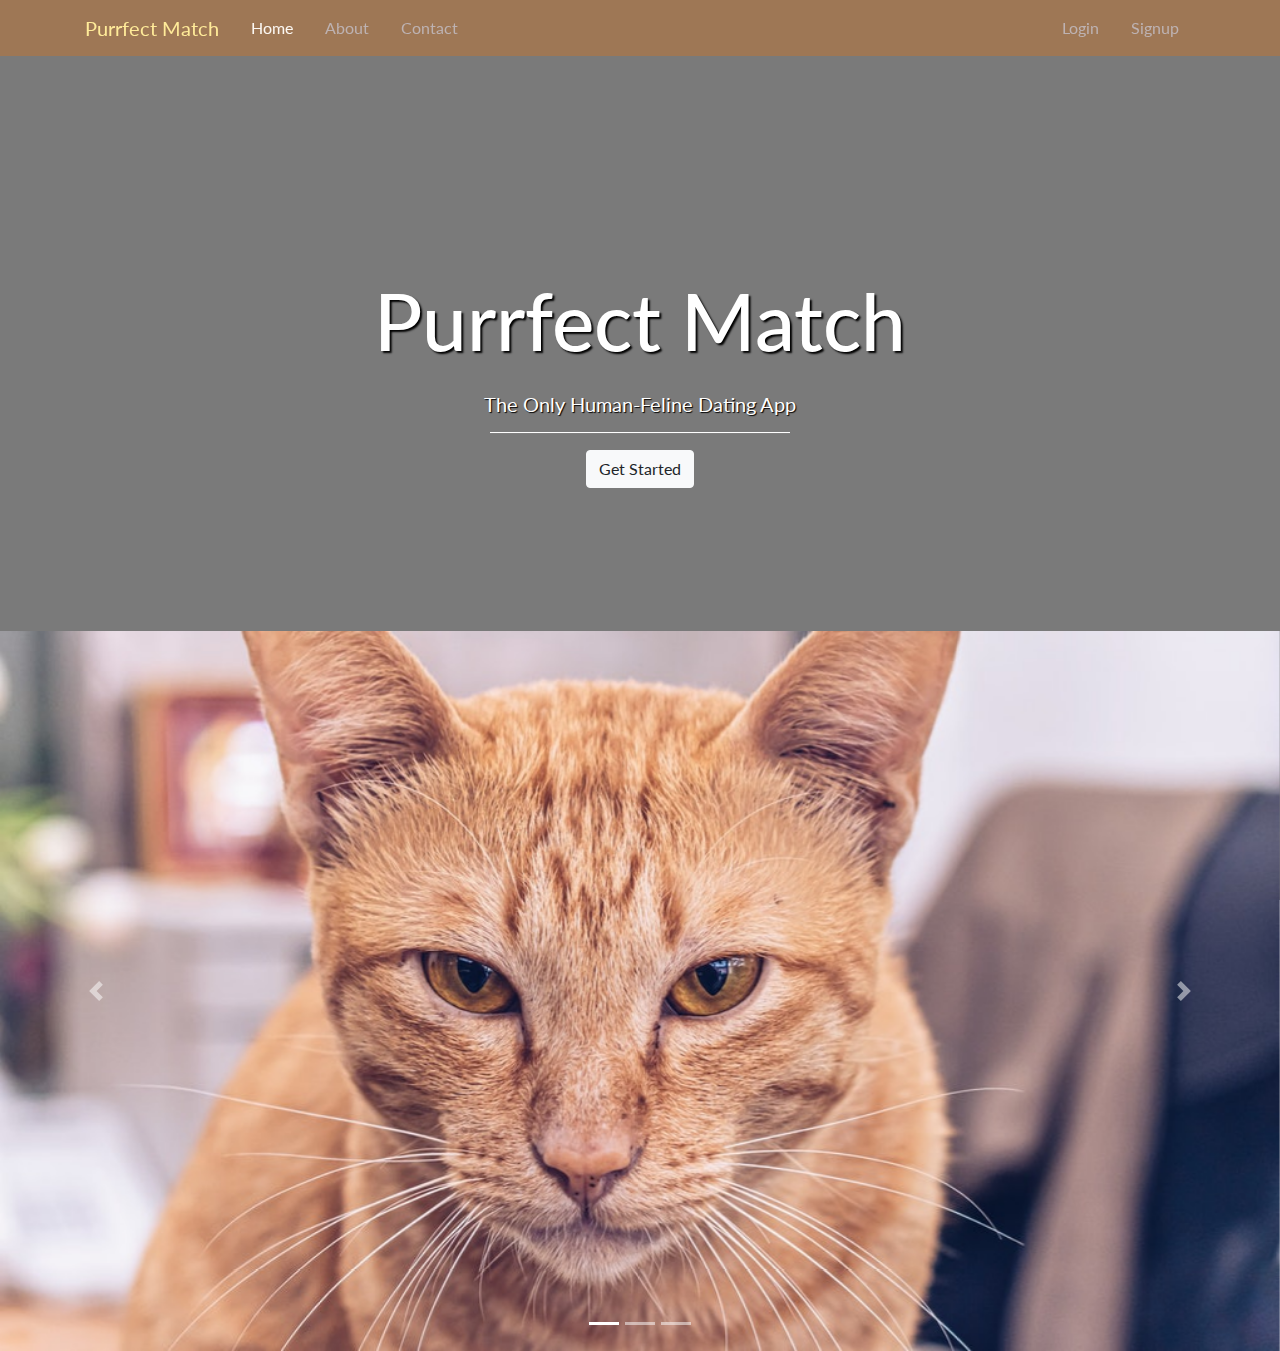
<file: index.html>
<!DOCTYPE html>

<html>

  <head>

    <meta charset="utf-8">
    <title>Purrfect</title>
    <link rel="stylesheet" href="https://stackpath.bootstrapcdn.com/bootstrap/4.4.1/css/bootstrap.min.css"
      integrity="sha384-Vkoo8x4CGsO3+Hhxv8T/Q5PaXtkKtu6ug5TOeNV6gBiFeWPGFN9MuhOf23Q9Ifjh" crossorigin="anonymous">
    <link href="https://fonts.googleapis.com/css?family=Lato&display=swap" rel="stylesheet">
    <link rel="stylesheet" href="css/style.css">

  </head>

  <body>

    <nav class="navbar navbar-expand-lg navbar-light bg-light fixed-top">
      <div class="container">

        <a class="navbar-brand" href="#">Purrfect Match</a>
        <button class="navbar-toggler" type="button" data-toggle="collapse" data-target="#hamburger"
          aria-controls="navbarSupportedContent" aria-expanded="false" aria-label="Toggle navigation">
          <span class="navbar-toggler-icon"></span>
        </button>

        <div class="collapse navbar-collapse" id="hamburger">
        <ul class="navbar-nav mr-auto">
          <li class="nav-item active">
            <a class="nav-link"  href="index.html">Home</a>
          </li>
          <li class="nav-item">
            <a class="nav-link" href="#">About</a>
          </li>
          <li class="nav-item">
            <a class="nav-link" href="#">Contact</a>
          </li>
        </ul>
        <ul class="navbar-nav ml-auto">
          <li class="nav-item">
            <a class="nav-link" href="#">Login</a>
          </li>
          <li class="nav-item">
            <a class="nav-link" href="#">Signup</a>
          </li>
        </ul>
      </div>
    </nav>

    <div class="container my-settings">
      <div class="row">
        <div class="col-lg-12">
          <h1>Purrfect Match</h1>
          <h5>The Only Human-Feline Dating App</h5>
          <hr>
          <button type="button" class="btn btn-light">Get Started</button>
        </div>
      </div>
    </div>

    <div id="carouselExampleIndicators" class="carousel slide" data-ride="carousel">
  <ol class="carousel-indicators">
    <li data-target="#carouselExampleIndicators" data-slide-to="0" class="active"></li>
    <li data-target="#carouselExampleIndicators" data-slide-to="1"></li>
    <li data-target="#carouselExampleIndicators" data-slide-to="2"></li>
  </ol>
  <div class="carousel-inner">
    <div class="carousel-item active">
      <img class="d-block w-100" src="images/cat1.png" alt="First slide">
    </div>
    <div class="carousel-item">
      <img class="d-block w-100" src="images/cat3.png" alt="Second slide">
    </div>
    <div class="carousel-item">
      <img class="d-block w-100" src="images/cat4.png" alt="Third slide">
    </div>
  </div>
  <a class="carousel-control-prev" href="#carouselExampleIndicators" role="button" data-slide="prev">
    <span class="carousel-control-prev-icon" aria-hidden="true"></span>
    <span class="sr-only">Previous</span>
  </a>
  <a class="carousel-control-next" href="#carouselExampleIndicators" role="button" data-slide="next">
    <span class="carousel-control-next-icon" aria-hidden="true"></span>
    <span class="sr-only">Next</span>
  </a></div>


    <script src="https://code.jquery.com/jquery-3.4.1.slim.min.js"
      integrity="sha384-J6qa4849blE2+poT4WnyKhv5vZF5SrPo0iEjwBvKU7imGFAV0wwj1yYfoRSJoZ+n" crossorigin="anonymous"></script>
    <script src="https://stackpath.bootstrapcdn.com/bootstrap/4.4.1/js/bootstrap.min.js"
      integrity="sha384-wfSDF2E50Y2D1uUdj0O3uMBJnjuUD4Ih7YwaYd1iqfktj0Uod8GCExl3Og8ifwB6" crossorigin="anonymous"></script>

  </body>

</html>
</file>
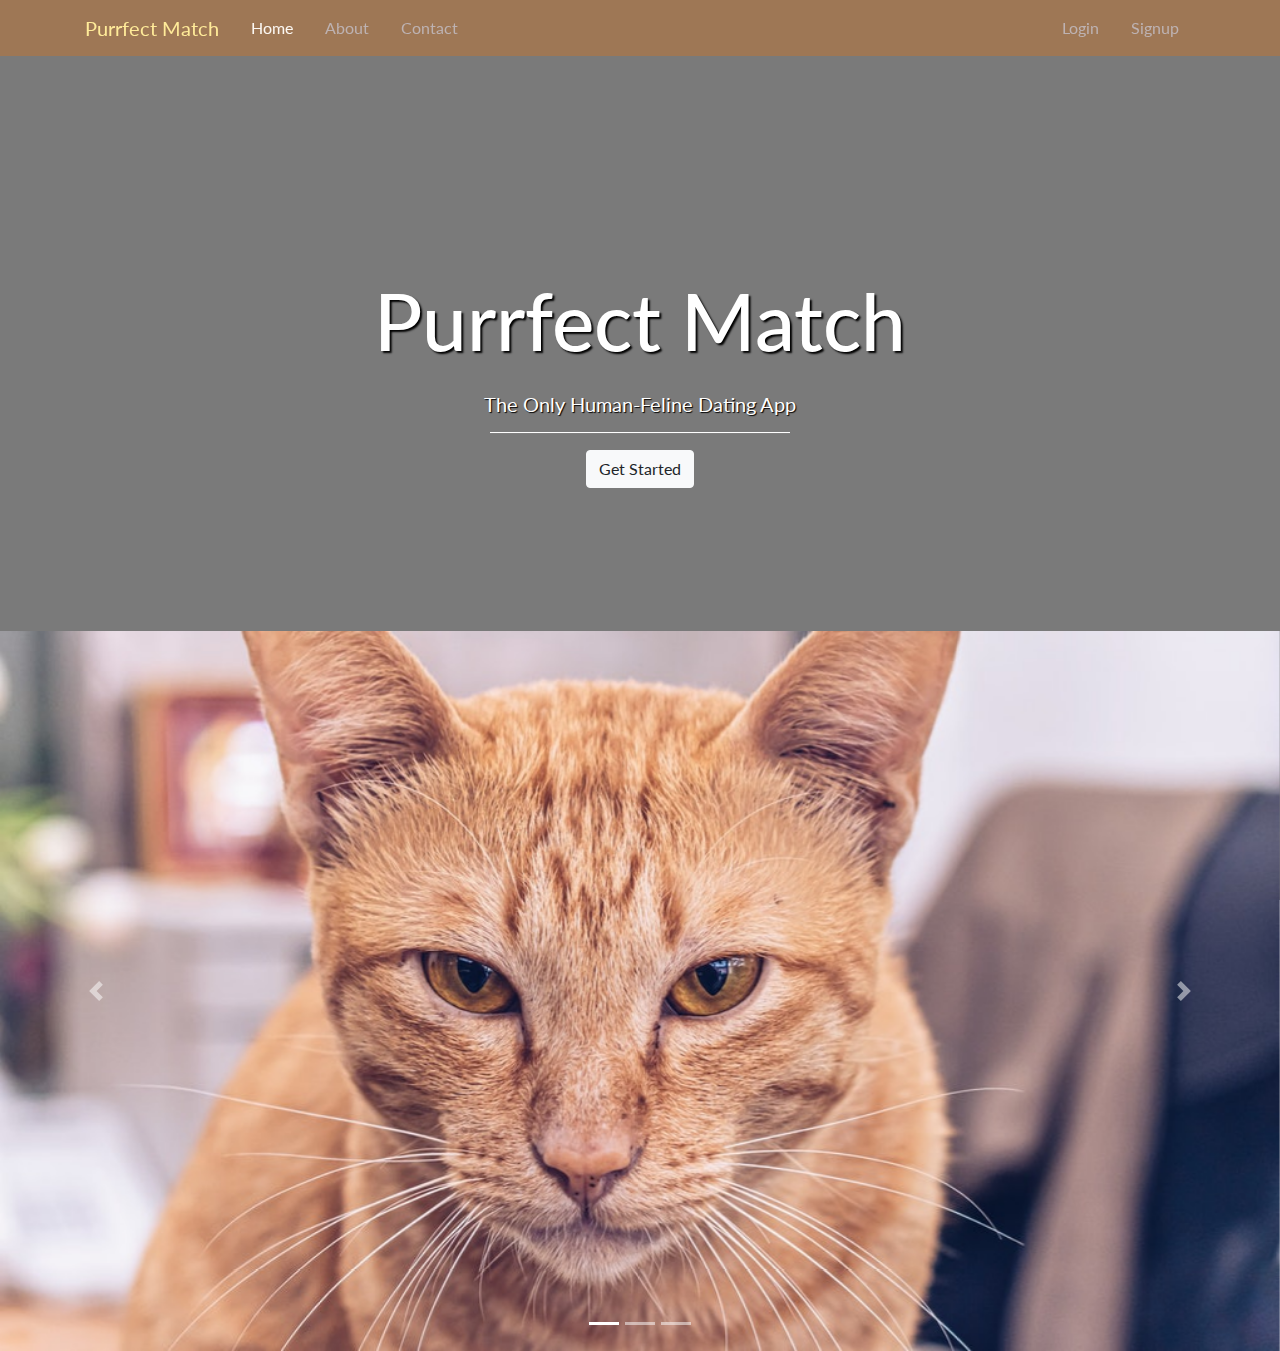
<file: project1/index.html>
<!DOCTYPE html>

<html>

  <head>

    <meta charset="utf-8">
    <title>Purrfect</title>
    <link rel="stylesheet" href="https://stackpath.bootstrapcdn.com/bootstrap/4.4.1/css/bootstrap.min.css"
      integrity="sha384-Vkoo8x4CGsO3+Hhxv8T/Q5PaXtkKtu6ug5TOeNV6gBiFeWPGFN9MuhOf23Q9Ifjh" crossorigin="anonymous">
    <link href="https://fonts.googleapis.com/css?family=Lato&display=swap" rel="stylesheet">
    <link rel="stylesheet" href="css/style.css">

  </head>

  <body>

    <nav class="navbar navbar-expand-lg navbar-light bg-light fixed-top">
      <div class="container">

        <a class="navbar-brand" href="#">Purrfect Match</a>
        <button class="navbar-toggler" type="button" data-toggle="collapse" data-target="#hamburger"
          aria-controls="navbarSupportedContent" aria-expanded="false" aria-label="Toggle navigation">
          <span class="navbar-toggler-icon"></span>
        </button>

        <div class="collapse navbar-collapse" id="hamburger">
        <ul class="navbar-nav mr-auto">
          <li class="nav-item active">
            <a class="nav-link  href="index.html">Home</a>
          </li>
          <li class="nav-item">
            <a class="nav-link" href="#">About</a>
          </li>
          <li class="nav-item">
            <a class="nav-link" href="#">Contact</a>
          </li>
        </ul>
        <ul class="navbar-nav ml-auto">
          <li class="nav-item">
            <a class="nav-link" href="#">Login</a>
          </li>
          <li class="nav-item">
            <a class="nav-link" href="#">Signup</a>
          </li>
        </ul>
      </div>
    </nav>

    <div class="container my-settings">
      <div class="row">
        <div class="col-lg-12">
          <h1>Purrfect Match</h1>
          <h5>The Only Human-Feline Dating App</h5>
          <hr>
          <button type="button" class="btn btn-light">Get Started</button>
        </div>
      </div>
    </div>

    <div id="carouselExampleIndicators" class="carousel slide" data-ride="carousel">
  <ol class="carousel-indicators">
    <li data-target="#carouselExampleIndicators" data-slide-to="0" class="active"></li>
    <li data-target="#carouselExampleIndicators" data-slide-to="1"></li>
    <li data-target="#carouselExampleIndicators" data-slide-to="2"></li>
  </ol>
  <div class="carousel-inner">
    <div class="carousel-item active">
      <img class="d-block w-100" src="images/cat1.png" alt="First slide">
    </div>
    <div class="carousel-item">
      <img class="d-block w-100" src="images/cat3.png" alt="Second slide">
    </div>
    <div class="carousel-item">
      <img class="d-block w-100" src="images/cat4.png" alt="Third slide">
    </div>
  </div>
  <a class="carousel-control-prev" href="#carouselExampleIndicators" role="button" data-slide="prev">
    <span class="carousel-control-prev-icon" aria-hidden="true"></span>
    <span class="sr-only">Previous</span>
  </a>
  <a class="carousel-control-next" href="#carouselExampleIndicators" role="button" data-slide="next">
    <span class="carousel-control-next-icon" aria-hidden="true"></span>
    <span class="sr-only">Next</span>
  </a></div>


    <script src="https://code.jquery.com/jquery-3.4.1.slim.min.js"
      integrity="sha384-J6qa4849blE2+poT4WnyKhv5vZF5SrPo0iEjwBvKU7imGFAV0wwj1yYfoRSJoZ+n" crossorigin="anonymous"></script>
    <script src="https://stackpath.bootstrapcdn.com/bootstrap/4.4.1/js/bootstrap.min.js"
      integrity="sha384-wfSDF2E50Y2D1uUdj0O3uMBJnjuUD4Ih7YwaYd1iqfktj0Uod8GCExl3Og8ifwB6" crossorigin="anonymous"></script>

  </body>

</html>
</file>
<file: css/style.css>
/* .background-tint {
  background-color: rgba(0, 0, 0, 0.5); // Tint color
  background-blend-mode: multiply;
} */

.navbar-light .navbar-nav .active > .nav-link,
.navbar-light .navbar-nav .nav-link.active,
.navbar-light .navbar-nav .nav-link.show,
.navbar-light .navbar-nav .show > .nav-link {
	color: #fcf8f3;
}

.bg-light {
	/* background-color: rgba(201,116,41, 0.4) !important; */
	background-color: #c9742975 !important;
}

.navbar-light .navbar-nav .nav-link {
	color: #bdb2b2;
}

.navbar-light .navbar-brand {
	color: #ffeb99;
}

.btn-light:hover {
	color: #f8f9fa;
	background-color: #212529;
	border-color: #212529;
}

body {
	background-image: radial-gradient(#00000085, #00000085),
		url(https://images.unsplash.com/photo-1513360371669-4adf3dd7dff8?ixlib=rb-1.2.1&ixid=eyJhcHBfaWQiOjEyMDd9&auto=format&fit=crop&w=1500&q=80);
	/* Full height */
	/* height: 100%; */
	/* Center and scale the image nicely */
	/* background-position: center; */
	background-repeat: no-repeat;
	background-size: cover;
	font-family: 'Lato', sans-serif;
}

h1 {
	font-size: 5rem;
	padding: 1rem;
	text-shadow: 2px 2px 2px black;
}

h5 {
	font-weight: 400;
	text-shadow: 1px 1px 1px black;
}

html {
	height: 100%;
}

.my-settings {
	text-align: center;
	padding-top: 20%;
	color: white;
}

.my-settings hr {
	width: 27%;
	/* color: white */
	border-top: 1px solid white;
	border-bottom: 1px solid gray;
	/* border-bottom: 0.1px solid black; */
}

.navbar-expand-lg .navbar-nav .nav-link {
	padding-right: 1rem;
	padding-left: 1rem;
}

.col-lg-12{
  padding-bottom: 143px;
}
</file>
<file: project1/css/style.css>
/* .background-tint {
  background-color: rgba(0, 0, 0, 0.5); // Tint color
  background-blend-mode: multiply;
} */

.navbar-light .navbar-nav .active > .nav-link,
.navbar-light .navbar-nav .nav-link.active,
.navbar-light .navbar-nav .nav-link.show,
.navbar-light .navbar-nav .show > .nav-link {
	color: #fcf8f3;
}

.bg-light {
	/* background-color: rgba(201,116,41, 0.4) !important; */
	background-color: #c9742975 !important;
}

.navbar-light .navbar-nav .nav-link {
	color: #bdb2b2;
}

.navbar-light .navbar-brand {
	color: #ffeb99;
}

.btn-light:hover {
	color: #f8f9fa;
	background-color: #212529;
	border-color: #212529;
}

body {
	background-image: radial-gradient(#00000085, #00000085),
		url(https://images.unsplash.com/photo-1513360371669-4adf3dd7dff8?ixlib=rb-1.2.1&ixid=eyJhcHBfaWQiOjEyMDd9&auto=format&fit=crop&w=1500&q=80);
	/* Full height */
	/* height: 100%; */
	/* Center and scale the image nicely */
	/* background-position: center; */
	background-repeat: no-repeat;
	background-size: cover;
	font-family: 'Lato', sans-serif;
}

h1 {
	font-size: 5rem;
	padding: 1rem;
	text-shadow: 2px 2px 2px black;
}

h5 {
	font-weight: 400;
	text-shadow: 1px 1px 1px black;
}

html {
	height: 100%;
}

.my-settings {
	text-align: center;
	padding-top: 20%;
	color: white;
}

.my-settings hr {
	width: 27%;
	/* color: white */
	border-top: 1px solid white;
	border-bottom: 1px solid gray;
	/* border-bottom: 0.1px solid black; */
}

.navbar-expand-lg .navbar-nav .nav-link {
	padding-right: 1rem;
	padding-left: 1rem;
}

.col-lg-12{
  padding-bottom: 143px;
}
</file>
